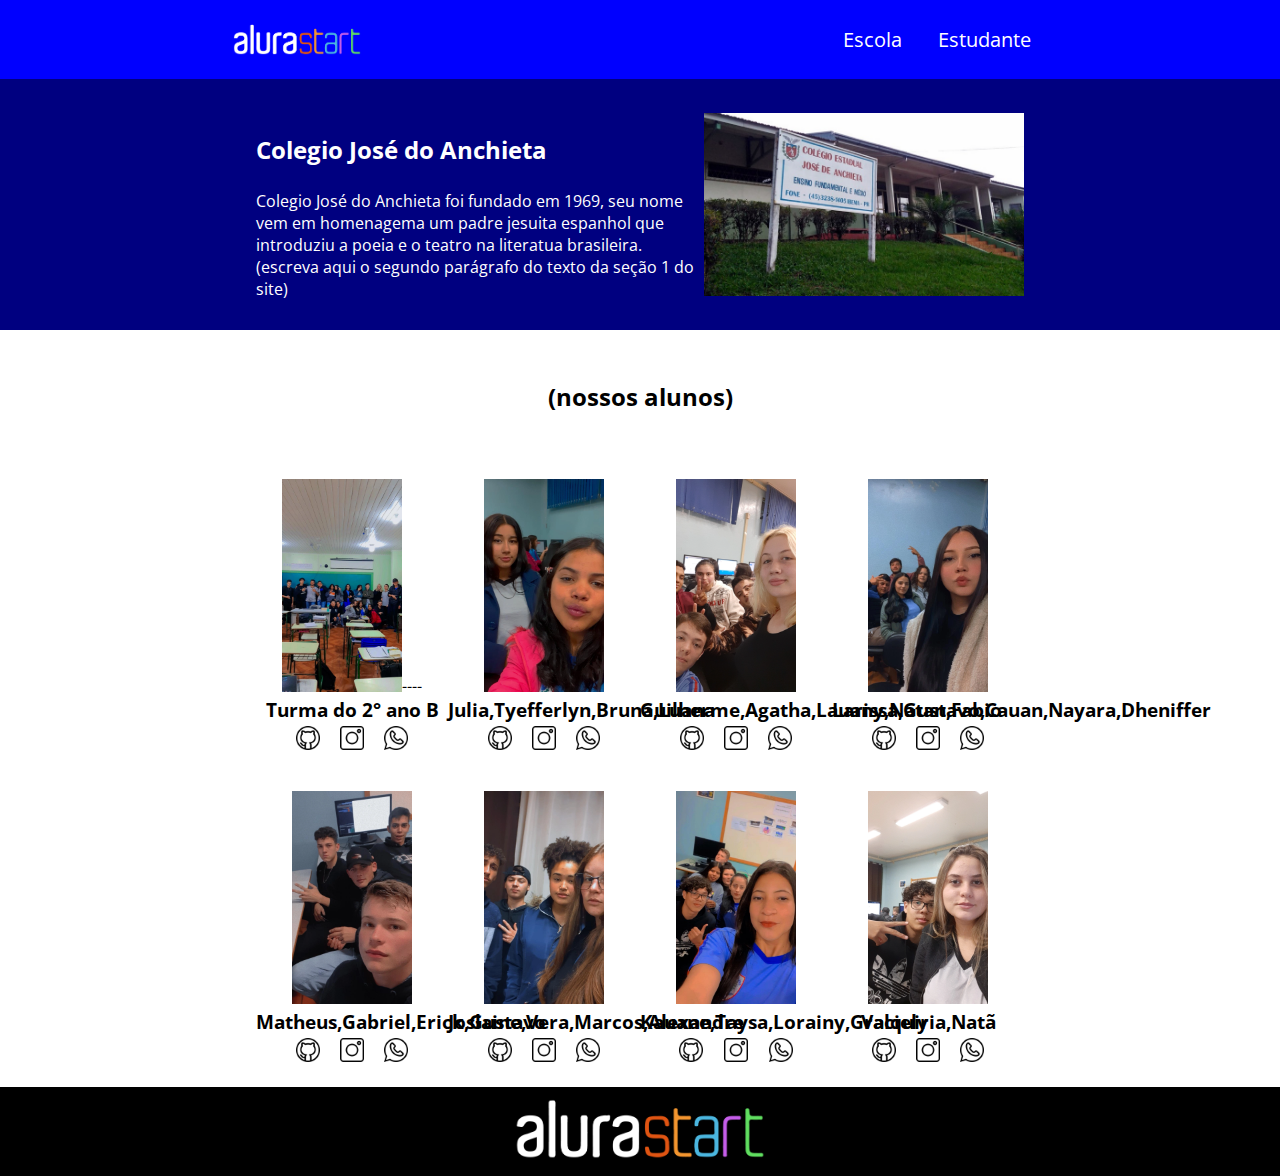
<file: bruna santos/index.html>
<!DOCTYPE html>
<html lang="en">
<head>
    <meta charset="UTF-8">
    <meta http-equiv="X-UA-Compatible" content="IE=edge">
    <meta name="viewport" content="width=device-width, initial-scale=1.0">
    <title>Document</title>
    <link rel="stylesheet" href="style.css">
    <link rel="preconnect" href="https://fonts.googleapis.com">
    <link rel="preconnect" href="https://fonts.gstatic.com" crossorigin>
    <link href="https://fonts.googleapis.com/css2?family=Open+Sans&display=swap" rel="stylesheet">
</head>
<body>
    <header class="cabecalho">
        <img class="cabecalho-imagem" src="alurastart.png" alt="logo da alura start">
        <ul class="cabecalho-lista">
            <li class="cabecalho-lista-item">Escola</li>
            <li class="cabecalho-lista-item">Estudante</li>
        </ul>
    </header>
    <section class="escola">
        <div class="escola-div-conteudo">
            <h2 class="escola-titulo">Colegio José do Anchieta</h2>
            <p class="escola-texto-um">Colegio José do Anchieta foi fundado em 1969, seu nome vem em homenagema um padre jesuita espanhol que introduziu a poeia e o teatro na literatua brasileira.</p>
            <p class="escola-texto-dois">(escreva aqui o segundo parágrafo do texto da seção 1 do site)</p>
        </div>
        <img class="escola-imagem"  src="col.anchieta.jpg" alt="Fachada da escola">
    </section>
    <section class="estudantes">
        <h2 class="estudante-titulo">(nossos alunos)</h2>
    <div class="estudante-todos">
        <span> </span>
        <div class="estudante-div">
            <img class="estudante-imagem" src="Grupo0.webp" alt="Foto da turma">----
            <h3 class="estudante-nome">Turma do 2° ano B</h3>
            <img class="estudante-icone" src="0github.png" alt="icone github">
            <img class="estudante-icone" src="0instagram.png" alt="icone instagram">
            <img class="estudante-icone" src="0whatsapp.png" alt="icone whatsapp">
        </div>
        <div class="estudante-div">
            <img class="estudante-imagem" src="grupo1.webp" alt="Foto do grupo 1">
            <h3 class="estudante-nome">Julia,Tyefferlyn,Bruna,Luana</h3>
            <img class="estudante-icone" src="0github.png" alt="icone github">
            <img class="estudante-icone" src="0instagram.png" alt="icone instagram">
            <img class="estudante-icone" src="0whatsapp.png" alt="icone whatsapp">
        </div>
        <div class="estudante-div">
            <img class="estudante-imagem" src="Grupo2.webp" alt="Foto do grupo 2">
            <h3 class="estudante-nome">Guilherme,Agatha,Lauany,Natan,Fabio</h3>
            <img class="estudante-icone" src="0github.png" alt="icone github">
            <img class="estudante-icone" src="0instagram.png" alt="icone instagram">
            <img class="estudante-icone" src="0whatsapp.png" alt="icone whatsapp">
        </div>
        <div class="estudante-div">
            <img class="estudante-imagem" src="Grupo3.webp" alt="Foto do grupo 3">
            <h3 class="estudante-nome">Larissa,Gustavo,Cauan,Nayara,Dheniffer</h3>
            <img class="estudante-icone" src="0github.png" alt="icone github">
            <img class="estudante-icone" src="0instagram.png" alt="icone instagram">
            <img class="estudante-icone" src="0whatsapp.png" alt="icone whatsapp">
        </div>
        <span> </span>
        <span> </span>
        <div class="estudante-div">
            <img class="estudante-imagem" src="Grupo4.webp" alt="Foto do grupo 4">
            <h3 class="estudante-nome">Matheus,Gabriel,Erick,Gustavo</h3>
            <img class="estudante-icone" src="0github.png" alt="icone github">
            <img class="estudante-icone" src="0instagram.png" alt="icone instagram">
            <img class="estudante-icone" src="0whatsapp.png" alt="icone whatsapp">
        </div>
        <div class="estudante-div">
            <img class="estudante-imagem" src="Grupo5.webp" alt="Foto do grupo 5">
            <h3 class="estudante-nome">Joslaine,Vera,Marcos,Alexandre</h3>
            <img class="estudante-icone" src="0github.png" alt="icone github">
            <img class="estudante-icone" src="0instagram.png" alt="icone instagram">
            <img class="estudante-icone" src="0whatsapp.png" alt="icone whatsapp">
        </div>
        <div class="estudante-div">
            <img class="estudante-imagem" src="Grupo6.webp" alt="Foto do grupo 6">
            <h3 class="estudante-nome">Kauane,Taysa,Lorainy,Graciely
            <img class="estudante-icone" src="0github.png" alt="icone github">
            <img class="estudante-icone" src="0instagram.png" alt="icone instagram">
            <img class="estudante-icone" src="0whatsapp.png" alt="icone whatsapp">
        </div>
        <div class="estudante-div">
            <img class="estudante-imagem" src="Grupo7.webp" alt="Foto do grupo 7">
            <h3 class="estudante-nome">Valquiria,Natã</h3>
            <img class="estudante-icone" src="0github.png" alt="icone github">
            <img class="estudante-icone" src="0instagram.png" alt="icone instagram">
            <img class="estudante-icone" src="0whatsapp.png" alt="icone whatsapp">
        </div>
    </div>
    </section>
    <footer class="rodape">
        <img class="rodape-imagem" src="alurastart.png" alt="logo da alura start">
    </footer>
</body>
</html>
</file>
<file: bruna santos/style.css>
*{
    margin: 0;
    padding: 0;
}

body {
    font-family: 'Open Sans', sans-serif;
}

.cabecalho {
    background-color: #0000FF;
    color: white;
    display: flex;
    justify-content: space-around;
    align-items: center;
    padding: 24px 0;
}

.cabecalho-imagem{
    width: 10%;
}

.cabecalho-lista-item{
    display: inline-block;
    margin: 0 16px;
    font-size: 20px;
}

.escola-imagem{
    width: 25%;
}

.escola{
    background-color: #000080;
    color: white;
    display: flex;
    justify-content: center;
    align-items: center;
    padding: 30px 0;
}

.escola-div-conteudo{
    width: 35%;
}
.escola-titulo{
    padding: 24px 0;
}

.estudante-imagem{
    width: 120px;
}

.estudante-icone{
    width: 24px;
    padding: 4px 8px;
}

.estudante-div{
    text-align: center;
    padding: 16px 0;
}

.estudante-titulo{
    text-align: center;
    padding: 50px 0;
}

.estudante-todos{
    display: grid;
    grid-template-columns: 20% 15% 15% 15% 15% 20%;
}

.rodape{
    background-color: black;
    text-align: center;
}

.rodape-imagem{
    height: 60px;
    padding: 12px 0;
}
</file>
